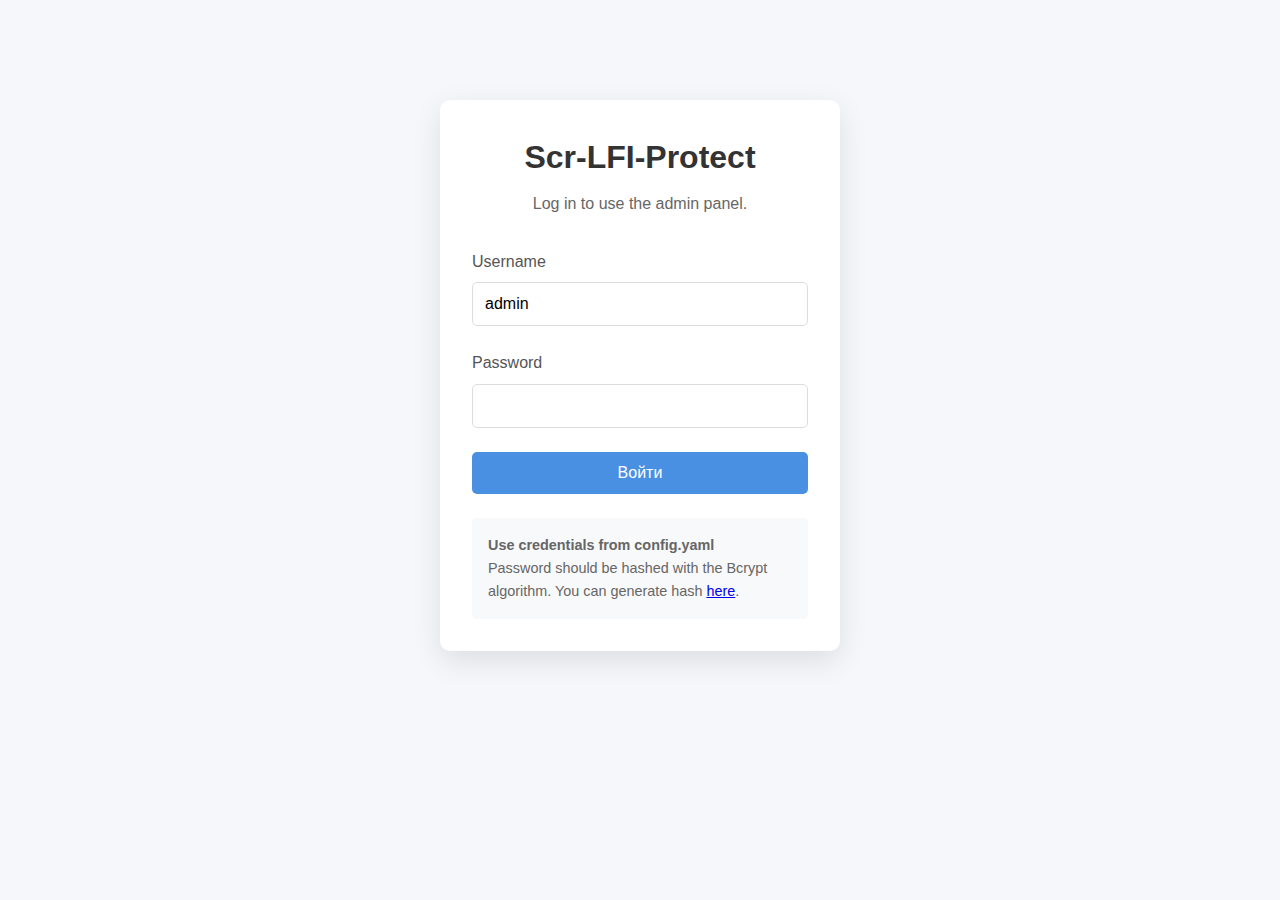
<file: templates/login.html>
<!DOCTYPE html>
<html lang="en">
<head>
    <meta charset="UTF-8">
    <meta name="viewport" content="width=device-width, initial-scale=1.0">
    <title>Scr-LFI-Protect</title>
    <link rel="stylesheet" href="/static/style.css">
    <style>
        .login-container {
            max-width: 400px;
            margin: 100px auto;
            padding: 2rem;
            background: white;
            border-radius: 10px;
            box-shadow: 0 10px 30px rgba(0,0,0,0.1);
        }
        .login-header {
            text-align: center;
            margin-bottom: 2rem;
        }
        .login-header h1 {
            color: #333;
            margin-bottom: 0.5rem;
        }
        .login-header p {
            color: #666;
        }
        .form-group {
            margin-bottom: 1.5rem;
        }
        .form-group label {
            display: block;
            margin-bottom: 0.5rem;
            color: #555;
            font-weight: 500;
        }
        .form-group input {
            width: 100%;
            padding: 0.75rem;
            border: 1px solid #ddd;
            border-radius: 5px;
            font-size: 1rem;
            transition: border-color 0.3s;
        }
        .form-group input:focus {
            outline: none;
            border-color: #4a90e2;
            box-shadow: 0 0 0 3px rgba(74, 144, 226, 0.1);
        }
        .btn-login {
            width: 100%;
            padding: 0.75rem;
            background: #4a90e2;
            color: white;
            border: none;
            border-radius: 5px;
            font-size: 1rem;
            cursor: pointer;
            transition: background 0.3s;
        }
        .btn-login:hover {
            background: #357ae8;
        }
        .alert {
            padding: 0.75rem;
            border-radius: 5px;
            margin-bottom: 1rem;
            background: #f8d7da;
            color: #721c24;
            border: 1px solid #f5c6cb;
        }
        .login-info {
            margin-top: 1.5rem;
            padding: 1rem;
            background: #f8f9fa;
            border-radius: 5px;
            font-size: 0.9rem;
            color: #666;
        }
        .login-info code {
            background: #e9ecef;
            padding: 0.2rem 0.4rem;
            border-radius: 3px;
            font-family: monospace;
        }
    </style>
</head>
<body>
    <div class="login-container">
        <div class="login-header">
            <h1>Scr-LFI-Protect</h1>
            <p>Log in to use the admin panel.</p>
        </div>
        
        <form method="POST" action="/login">
            <div class="form-group">
                <label for="username">Username</label>
                <input type="text" id="username" name="username" value="admin" required>
            </div>
            
            <div class="form-group">
                <label for="password">Password</label>
                <input type="password" id="password" name="password" required>
            </div>
            
            <button type="submit" class="btn-login">Войти</button>
        </form>
        
        <div class="login-info">
            <p><strong>Use credentials from config.yaml</strong></p>
            <p>Password should be hashed with the Bcrypt algorithm. You can generate hash <a href="https://bcrypt-generator.com/">here</a>.</p>
        </div>
    </div>
</body>
</html>
</file>
<file: static/style.css>
* {
    margin: 0;
    padding: 0;
    box-sizing: border-box;
}

body {
    font-family: sans-serif;
    line-height: 1.6;
    color: #333;
    background: #f5f7fa;
}

/* Header */
header {
    background: #734222;
    color: white;
    padding: 1rem 2rem;
    box-shadow: 0 2px 10px rgba(0,0,0,0.1);
}

.header-content {
    display: flex;
    justify-content: space-between;
    align-items: center;
    max-width: 1200px;
    margin: 0 auto;
}

header h1 {
    font-size: 1.5rem;
    font-weight: 600;
}

.user-menu {
    display: flex;
    align-items: center;
    gap: 1.5rem;
}

.user-info, .time {
    font-size: 0.9rem;
    opacity: 0.9;
}

.btn-logout {
    background: rgba(255,255,255,0.2);
    color: white;
    padding: 0.5rem 1rem;
    border-radius: 5px;
    text-decoration: none;
    font-size: 0.9rem;
    transition: background 0.3s;
}

.btn-logout:hover {
    background: rgba(255,255,255,0.3);
}

/* Navigation */
nav {
    background: white;
    box-shadow: 0 2px 5px rgba(0,0,0,0.1);
}

nav ul {
    list-style: none;
    display: flex;
    max-width: 1200px;
    margin: 0 auto;
    padding: 0 2rem;
}

nav li {
    flex: 1;
}

nav a {
    display: block;
    padding: 1rem;
    text-decoration: none;
    color: #555;
    text-align: center;
    transition: all 0.3s;
    border-bottom: 3px solid transparent;
}

nav a:hover {
    background: #f8f9fa;
    color: #333;
}

nav a.active {
    color: #667eea;
    border-bottom-color: #667eea;
    font-weight: 500;
}

/* Main content */
main {
    max-width: 1200px;
    margin: 2rem auto;
    padding: 0 2rem;
}

.container {
    display: block;
	width: 100%;
}

/* Cards */
.card {
    background: white;
    border-radius: 10px;
    padding: 1.5rem;
    margin-bottom: 1.5rem;
    box-shadow: 0 2px 10px rgba(0,0,0,0.05);
}

.card h2 {
    color: #333;
    margin-bottom: 1rem;
    font-size: 1.3rem;
}

.card h3 {
    color: #555;
    margin-bottom: 1rem;
    font-size: 1.1rem;
}

.card h4 {
    color: #666;
    margin: 1rem 0 0.5rem;
    font-size: 1rem;
}

/* API controls */
.api-controls {
    display: grid;
    grid-template-columns: repeat(auto-fit, minmax(200px, 1fr));
    gap: 1rem;
    margin: 1.5rem 0;
}

.btn-api {
    background: #4a90e2;
    color: white;
    border: none;
    padding: 0.75rem 1rem;
    border-radius: 5px;
    cursor: pointer;
    font-size: 0.9rem;
    transition: background 0.3s;
    text-align: left;
}

.btn-api:hover {
    background: #357ae8;
}

/* Pre blocks */
pre {
    background: #f8f9fa;
    padding: 1rem;
    border-radius: 5px;
    overflow: auto;
    margin: 1rem 0;
    font-size: 0.85rem;
    border: 1px solid #e9ecef;
    max-height: 400px;
}

/* Lists */
ul {
    padding-left: 1.5rem;
    margin: 0.5rem 0;
}

li {
    margin-bottom: 0.25rem;
}

/* API info */
.api-info {
    background: #f8f9fa;
    padding: 1rem;
    border-radius: 5px;
    margin-top: 1.5rem;
}

.api-info code {
    background: #e9ecef;
    padding: 0.2rem 0.4rem;
    border-radius: 3px;
    font-family: 'Monaco', 'Menlo', monospace;
    font-size: 0.85rem;
}

/* Footer */
footer {
    text-align: center;
    padding: 1.5rem;
    color: #666;
    border-top: 1px solid #e9ecef;
    margin-top: 2rem;
}

footer a {
    color: #4a90e2;
    text-decoration: none;
}

footer a:hover {
    text-decoration: underline;
}

/* Responsive */
@media (max-width: 768px) {
    .container {
        grid-template-columns: 1fr;
    }
    
    .header-content {
        flex-direction: column;
        gap: 1rem;
        text-align: center;
    }
    
    nav ul {
        flex-direction: column;
    }
    
    .api-controls {
        grid-template-columns: 1fr;
    }
    
    main {
        padding: 0 1rem;
    }
}

/* Buttons */
button {
    font-family: inherit;
    cursor: pointer;
}

button:disabled {
    opacity: 0.6;
    cursor: not-allowed;
}

/* Small text */
.small {
    font-size: 0.8rem;
    color: #888;
}


/* Стили для страницы логов */

/* Фильтры */
.filters {
    display: flex;
    flex-wrap: wrap;
    gap: 1rem;
    align-items: flex-end;
    margin-bottom: 1.5rem;
    padding: 1.5rem;
    background: #f8f9fa;
    border-radius: 8px;
    border: 1px solid #e9ecef;
}

.filter-group {
    display: flex;
    flex-direction: column;
    min-width: 150px;
}

.filter-group label {
    margin-bottom: 0.5rem;
    font-weight: 500;
    color: #495057;
    font-size: 0.9rem;
}

.filter-group select,
.filter-group input {
    padding: 0.5rem;
    border: 1px solid #ced4da;
    border-radius: 4px;
    font-size: 0.9rem;
    background: white;
}

.filter-group input:focus {
    outline: none;
    border-color: #80bdff;
    box-shadow: 0 0 0 0.2rem rgba(0, 123, 255, 0.25);
}

.btn-primary,
.btn-secondary {
    padding: 0.5rem 1rem;
    border: none;
    border-radius: 4px;
    cursor: pointer;
    font-size: 0.9rem;
    transition: all 0.2s;
    height: 38px;
}

.btn-primary {
    background: #007bff;
    color: white;
}

.btn-primary:hover {
    background: #0056b3;
}

.btn-secondary {
    background: #6c757d;
    color: white;
    border: 1px solid #6c757d;
}

.btn-secondary:hover {
    background: #545b62;
    border-color: #545b62;
}

/* Пагинация */
.pagination {
    display: flex;
    align-items: center;
    justify-content: center;
    gap: 0.5rem;
    margin: 1.5rem 0;
    padding: 1rem;
    background: #f8f9fa;
    border-radius: 8px;
}

.btn-pagination {
    padding: 0.25rem 0.5rem;
    border: 1px solid #dee2e6;
    background: white;
    border-radius: 4px;
    cursor: pointer;
    font-size: 0.9rem;
    transition: all 0.2s;
}

.btn-pagination:hover:not(:disabled) {
    background: #007bff;
    color: white;
    border-color: #007bff;
}

.btn-pagination:disabled {
    opacity: 0.5;
    cursor: not-allowed;
}

.page-info {
    margin: 0 1rem;
    font-weight: 500;
    color: #495057;
}

/* Logs table */
.table-container {
    overflow-x: auto;
    border-radius: 8px;
    border: 1px solid #dee2e6;
    margin-bottom: 1.5rem;
    max-height: 600px;
    overflow-y: auto;
}

#logs-table {
    width: 100%;
    border-collapse: separate;
    border-spacing: 0;
    font-size: 0.9rem;
}

#logs-table thead {
    position: sticky;
    top: 0;
    z-index: 10;
}

#logs-table thead th {
    background: #343a40;
    color: white;
    padding: 1rem;
    font-weight: 600;
    text-align: left;
    border-bottom: 2px solid #495057;
    position: sticky;
    top: 0;
}

#logs-table tbody tr {
    border-bottom: 1px solid #dee2e6;
    transition: background-color 0.2s;
}

#logs-table tbody tr:hover {
    background-color: #f8f9fa;
}

#logs-table tbody td {
    padding: 0.75rem 1rem;
    vertical-align: top;
    color: white;
}


.priority-badge {
    display: inline-block;
    padding: 0.25rem 0.5rem;
    border-radius: 4px;
    color: white;
    font-size: 0.8rem;
    font-weight: 600;
    text-align: center;
    min-width: 80px;
}

.priority-debug { background-color: #001930 !important; }
.priority-info { background-color: #004b27 !important; }
.priority-warning { background-color: #755910 !important; }
.priority-error { background-color: #72000b !important; }
.priority-fatal { background-color: #721c24 !important; }

/* Log level colors */
.log-row.priority-debug {
    background-color: rgba(0, 77, 6, 0.125);
}

.log-row.priority-info {
    background-color: rgba(4, 89, 102, 0.106);
}

.log-row.priority-warning {
    background-color: rgba(229, 114, 0, 0.07);
}

.log-row.priority-error {
    background-color: rgba(102, 1, 11, 0.05);
}

.log-row.priority-fatal {
    background-color: rgba(106, 0, 11, 0.176);
}

/* Колонки */
.time-column {
    width: 200px;
    min-width: 200px;
}

.category-column {
    width: 120px;
    min-width: 120px;
}

.priority-column {
    width: 100px;
    min-width: 100px;
}

.message-column {
    min-width: 300px;
}

.time-cell {
    display: flex;
    flex-direction: column;
    gap: 0.25rem;
}

.time-full {
    font-weight: 500;
    color: #a8d3fe;
}

.time-relative {
    font-size: 0.8rem;
    color: #6c757d;
    font-style: italic;
}

.category-badge {
    display: inline-block;
    padding: 0.25rem 0.5rem;
    background: #e9ecef;
    border-radius: 4px;
    color: #495057;
    font-size: 0.8rem;
    font-weight: 600;
}

.message-content {
    position: relative;
    cursor: pointer;
    max-height: 100px;
    overflow: hidden;
    transition: max-height 0.3s;
}

.message-content.expanded {
    max-height: none;
}

.message-full {
    margin-top: 0.5rem;
    padding-top: 0.5rem;
    border-top: 1px dashed #dee2e6;
}

.btn-expand {
    margin-top: 0.5rem;
    padding: 0.25rem 0.5rem;
    background: #e9ecef;
    border: none;
    border-radius: 4px;
    color: #495057;
    cursor: pointer;
    font-size: 0.8rem;
    transition: background-color 0.2s;
}

.btn-expand:hover {
    background: #dee2e6;
}


.log-stats {
    display: flex;
    justify-content: space-between;
    align-items: center;
    padding: 1rem;
    background: #f8f9fa;
    border-radius: 8px;
    margin-bottom: 1.5rem;
    border: 1px solid #e9ecef;
}

.stat-item {
    display: flex;
    flex-direction: column;
    align-items: center;
}

.stat-label {
    font-size: 0.8rem;
    color: #6c757d;
    margin-bottom: 0.25rem;
}

.stat-value {
    font-weight: 600;
    color: #495057;
    font-size: 1.1rem;
}


.log-actions {
    display: flex;
    justify-content: space-between;
    align-items: center;
    padding: 1rem;
    background: #f8f9fa;
    border-radius: 8px;
    border: 1px solid #e9ecef;
}

.auto-refresh {
    display: flex;
    align-items: center;
    gap: 0.5rem;
    font-size: 0.9rem;
    color: #495057;
}

.auto-refresh input[type="checkbox"] {
    margin: 0;
}


.no-data,
.error-message {
    text-align: center;
    padding: 2rem !important;
    font-style: italic;
    color: #6c757d;
}

.error-message {
    color: #591118 !important;
}


mark {
    background-color: #fff3cd;
    padding: 0.1rem 0.2rem;
    border-radius: 2px;
    font-weight: 600;
}

/* Tooltip */
.copy-tooltip {
    background: #28a745;
    color: white;
    padding: 0.5rem 1rem;
    border-radius: 4px;
    font-size: 0.8rem;
    animation: fadeInOut 1.5s ease-in-out;
    z-index: 1000;
}

@keyframes fadeInOut {
    0%, 100% { opacity: 0; transform: translateY(10px); }
    10%, 90% { opacity: 1; transform: translateY(0); }
}

/* Адаптивность */
@media (max-width: 768px) {
    .filters {
        flex-direction: column;
        align-items: stretch;
    }
    
    .filter-group {
        min-width: auto;
    }
    
    .log-stats {
        flex-direction: column;
        gap: 1rem;
        align-items: flex-start;
    }
    
    .log-actions {
        flex-direction: column;
        gap: 1rem;
    }
    
    .table-container {
        font-size: 0.8rem;
    }
    
    .time-column {
        width: 150px;
        min-width: 150px;
    }
}
</file>
